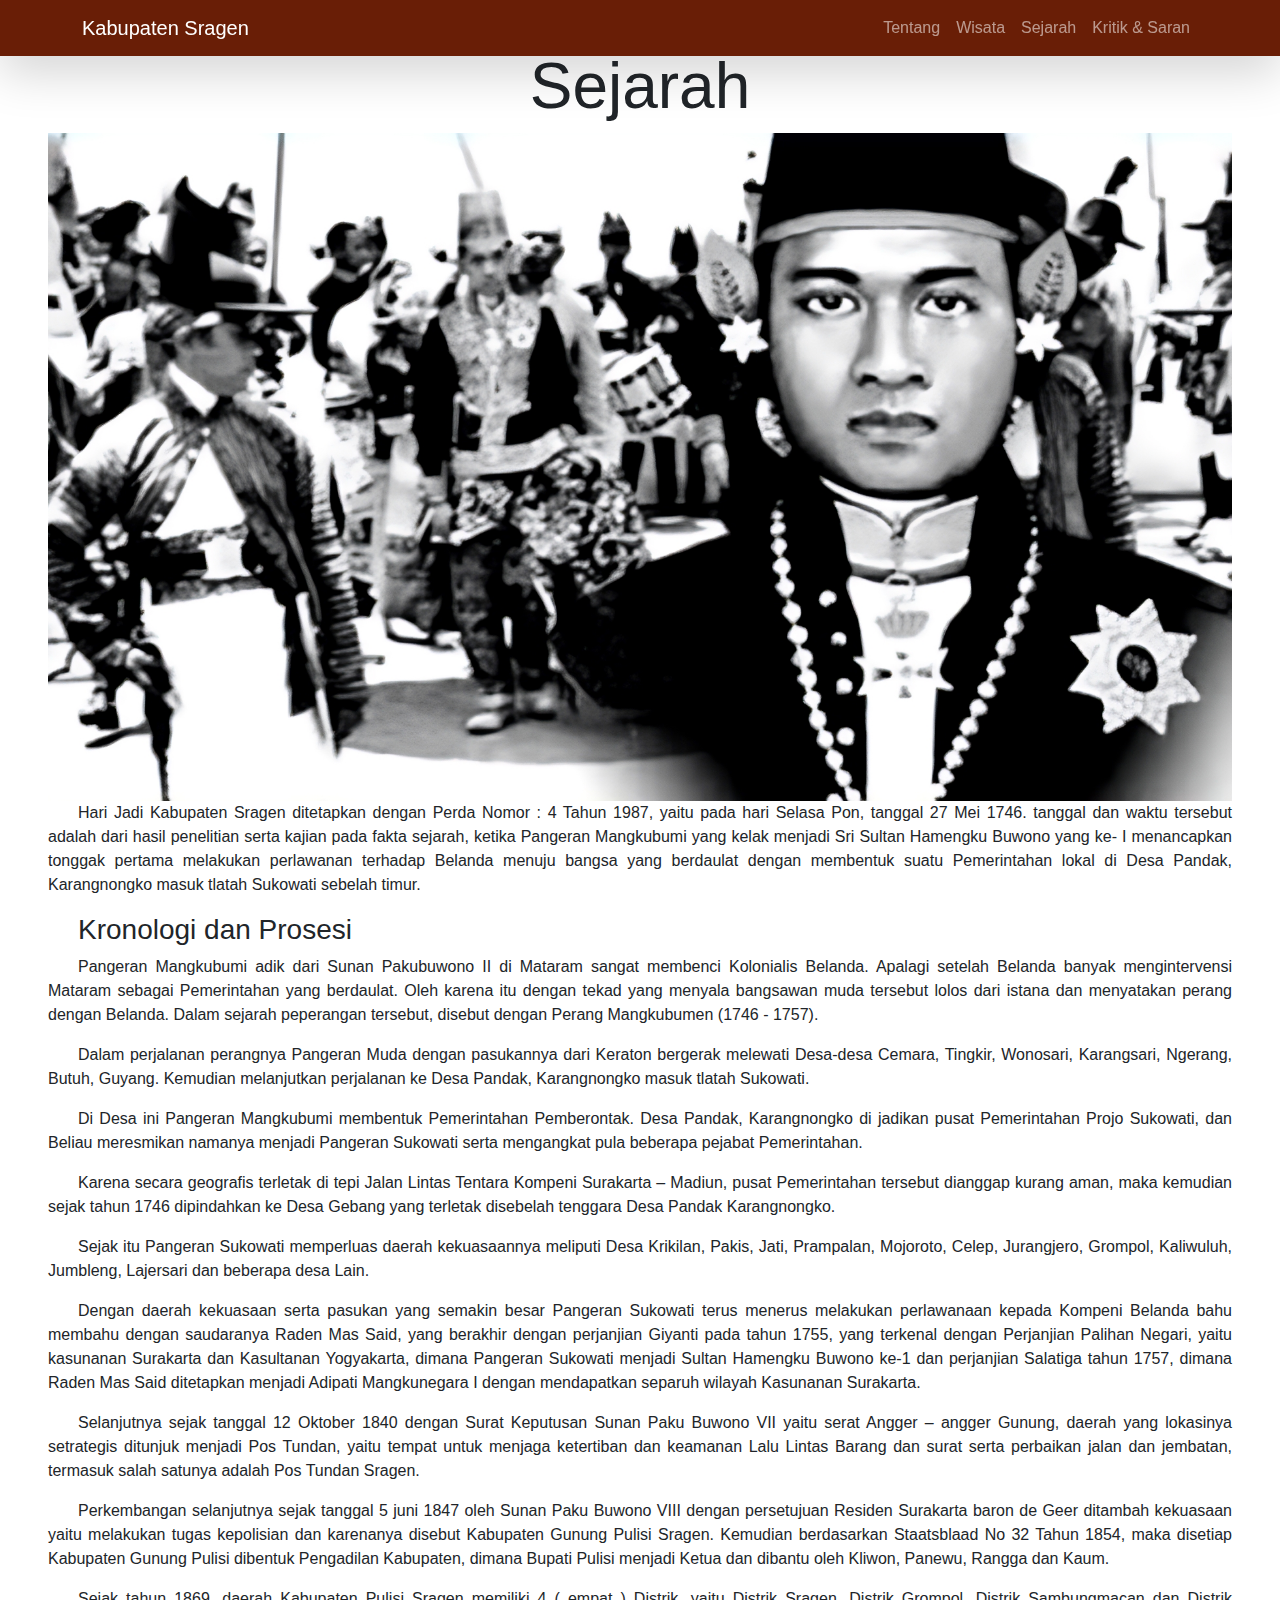
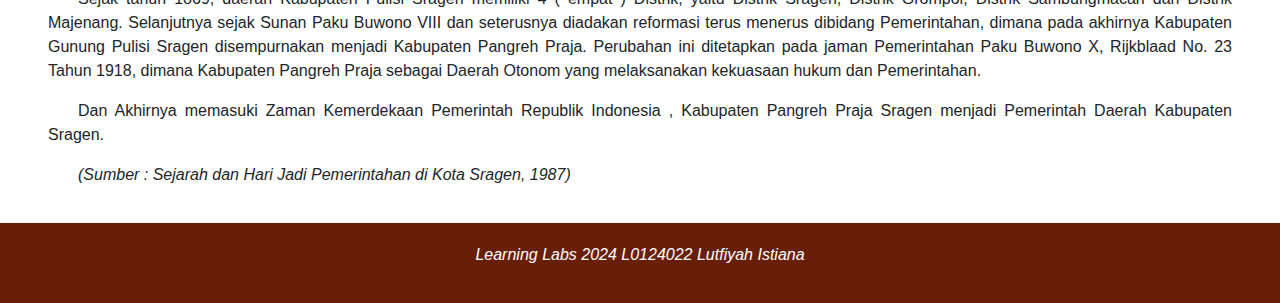
<file: content.html>
<!DOCTYPE html>
<html lang="en">
<head>
    <meta charset="UTF-8">
    <meta name="viewport" content="width=device-width, initial-scale=1.0">
    <title>Kabupaten Sragen</title>
    <link href="https://cdn.jsdelivr.net/npm/bootstrap@5.3.3/dist/css/bootstrap.min.css" rel="stylesheet" integrity="sha384-QWTKZyjpPEjISv5WaRU9OFeRpok6YctnYmDr5pNlyT2bRjXh0JMhjY6hW+ALEwIH" crossorigin="anonymous">
    <link
        rel="stylesheet" href="css/styles.css "
    >
</head>
<body>
    <header>
          <!-- navigasi -->
        <nav class="navbar navbar-expand-lg navbar-dark shadow-lg fixed-top">
            <div class="container">
                <a class="navbar-brand" href="index.html">Kabupaten Sragen</a>
                <button class="navbar-toggler" type="button" data-bs-toggle="collapse" data-bs-target="#navbarText" aria-controls="navbarText" aria-expanded="false" aria-label="Toggle navigation">
                <span class="navbar-toggler-icon"></span>
                </button>
                <div class="collapse navbar-collapse text-right" id="navbarText">
                <ul class="navbar-nav ms-auto mb-2 mb-lg-0">
                    <li class="nav-item">
                        <a class="nav-link" href="index.html#tentang">Tentang</a>
                    </li>
                    <li class="nav-item">
                        <a class="nav-link" href="index.html#wisata">Wisata</a>
                    </li>
                    <li class="nav-item">
                        <a class="nav-link" href="content.html">Sejarah</a>
                    </li>
                    <li class="nav-item">
                        <a class="nav-link" href="feedback.html">Kritik & Saran</a>
                    </li>
                </ul>
                </div>
            </div>
        </nav>
    </header>
    <main class="pt-5">
        <div class="px-md-5">
            <h2 class="display-3 text-center">Sejarah</h2>
            <img 
                src="images/sejarah.png" 
                alt="Pangeran Mangkubumi"
                width="100%"
            />
            <section>
                <p>
                    Hari Jadi Kabupaten Sragen ditetapkan dengan Perda Nomor : 4 Tahun 1987, yaitu pada hari Selasa Pon, tanggal 27 Mei 1746. tanggal dan waktu tersebut adalah dari hasil penelitian serta kajian pada fakta sejarah, ketika Pangeran Mangkubumi yang kelak menjadi Sri Sultan Hamengku Buwono yang ke- I menancapkan tonggak pertama melakukan perlawanan terhadap Belanda menuju bangsa yang berdaulat dengan membentuk suatu Pemerintahan lokal di Desa Pandak, Karangnongko masuk tlatah Sukowati sebelah timur.
                </p>
                <h3>Kronologi dan Prosesi</h3>
                <p>
                    Pangeran Mangkubumi adik dari Sunan Pakubuwono II di Mataram sangat membenci Kolonialis Belanda. Apalagi setelah Belanda banyak mengintervensi Mataram sebagai Pemerintahan yang berdaulat. Oleh karena itu dengan tekad yang menyala bangsawan muda tersebut lolos dari istana dan menyatakan perang dengan Belanda. Dalam sejarah peperangan tersebut, disebut dengan Perang Mangkubumen (1746 - 1757).
                </p>
                <p>
                    Dalam perjalanan perangnya Pangeran Muda dengan pasukannya dari Keraton bergerak melewati Desa-desa Cemara, Tingkir, Wonosari, Karangsari, Ngerang, Butuh, Guyang. Kemudian melanjutkan perjalanan ke Desa Pandak, Karangnongko masuk tlatah Sukowati.
                </p>
                <p>
                    Di Desa ini Pangeran Mangkubumi membentuk Pemerintahan Pemberontak. Desa Pandak, Karangnongko di jadikan pusat Pemerintahan Projo Sukowati, dan Beliau meresmikan namanya menjadi Pangeran Sukowati serta mengangkat pula beberapa pejabat Pemerintahan.
                </p>
                <p>
                    Karena secara geografis terletak di tepi Jalan Lintas Tentara Kompeni Surakarta – Madiun, pusat Pemerintahan tersebut dianggap kurang aman, maka kemudian sejak tahun 1746 dipindahkan ke Desa Gebang yang terletak disebelah tenggara Desa Pandak Karangnongko.
                </p>
                <p>
                    Sejak itu Pangeran Sukowati memperluas daerah kekuasaannya meliputi Desa Krikilan, Pakis, Jati, Prampalan, Mojoroto, Celep, Jurangjero, Grompol, Kaliwuluh, Jumbleng, Lajersari dan beberapa desa Lain.  
                </p>
                <p>
                    Dengan daerah kekuasaan serta pasukan yang semakin besar Pangeran Sukowati terus menerus melakukan perlawanaan kepada Kompeni Belanda bahu membahu dengan saudaranya Raden Mas Said, yang berakhir dengan perjanjian Giyanti pada tahun 1755, yang terkenal dengan Perjanjian Palihan Negari, yaitu kasunanan Surakarta dan Kasultanan Yogyakarta, dimana Pangeran Sukowati menjadi Sultan Hamengku Buwono ke-1 dan perjanjian Salatiga tahun 1757, dimana Raden Mas Said ditetapkan menjadi Adipati Mangkunegara I dengan mendapatkan separuh wilayah Kasunanan Surakarta.
                </p>
                <p>
                    Selanjutnya sejak tanggal 12 Oktober 1840 dengan Surat Keputusan Sunan Paku Buwono VII yaitu serat Angger – angger Gunung, daerah yang lokasinya setrategis ditunjuk menjadi Pos Tundan, yaitu tempat untuk menjaga ketertiban dan keamanan Lalu Lintas Barang dan surat serta perbaikan jalan dan jembatan, termasuk salah satunya adalah Pos Tundan Sragen.
                </p>
                <p>
                    Perkembangan selanjutnya sejak tanggal 5 juni 1847 oleh Sunan Paku Buwono VIII dengan persetujuan Residen Surakarta baron de Geer ditambah kekuasaan yaitu melakukan tugas kepolisian dan karenanya disebut Kabupaten Gunung Pulisi Sragen. Kemudian berdasarkan Staatsblaad No 32 Tahun 1854, maka disetiap Kabupaten Gunung Pulisi dibentuk Pengadilan Kabupaten, dimana Bupati Pulisi menjadi Ketua dan dibantu oleh Kliwon, Panewu, Rangga dan Kaum. 
                </p>
                <p>
                    Sejak tahun 1869, daerah Kabupaten Pulisi Sragen memiliki 4 ( empat ) Distrik, yaitu Distrik Sragen, Distrik Grompol, Distrik Sambungmacan dan Distrik Majenang. Selanjutnya sejak Sunan Paku Buwono VIII dan seterusnya diadakan reformasi terus menerus dibidang Pemerintahan, dimana pada akhirnya Kabupaten Gunung Pulisi Sragen disempurnakan menjadi Kabupaten Pangreh Praja. Perubahan ini ditetapkan pada jaman Pemerintahan Paku Buwono X, Rijkblaad No. 23 Tahun 1918, dimana Kabupaten Pangreh Praja sebagai Daerah Otonom yang melaksanakan kekuasaan hukum dan Pemerintahan.
                </p>
                <p>
                    Dan Akhirnya memasuki Zaman Kemerdekaan Pemerintah Republik Indonesia , Kabupaten Pangreh Praja Sragen menjadi Pemerintah Daerah Kabupaten Sragen.
                </p>
                <p><em>(Sumber : Sejarah dan Hari Jadi Pemerintahan di Kota Sragen, 1987)</em></p>
            </section>
            
        </div>
    </main>
    <footer>
        <p class="text-center"><em>Learning Labs 2024 L0124022 Lutfiyah Istiana</em></p>
    </footer>
</body>
</html>
</file>
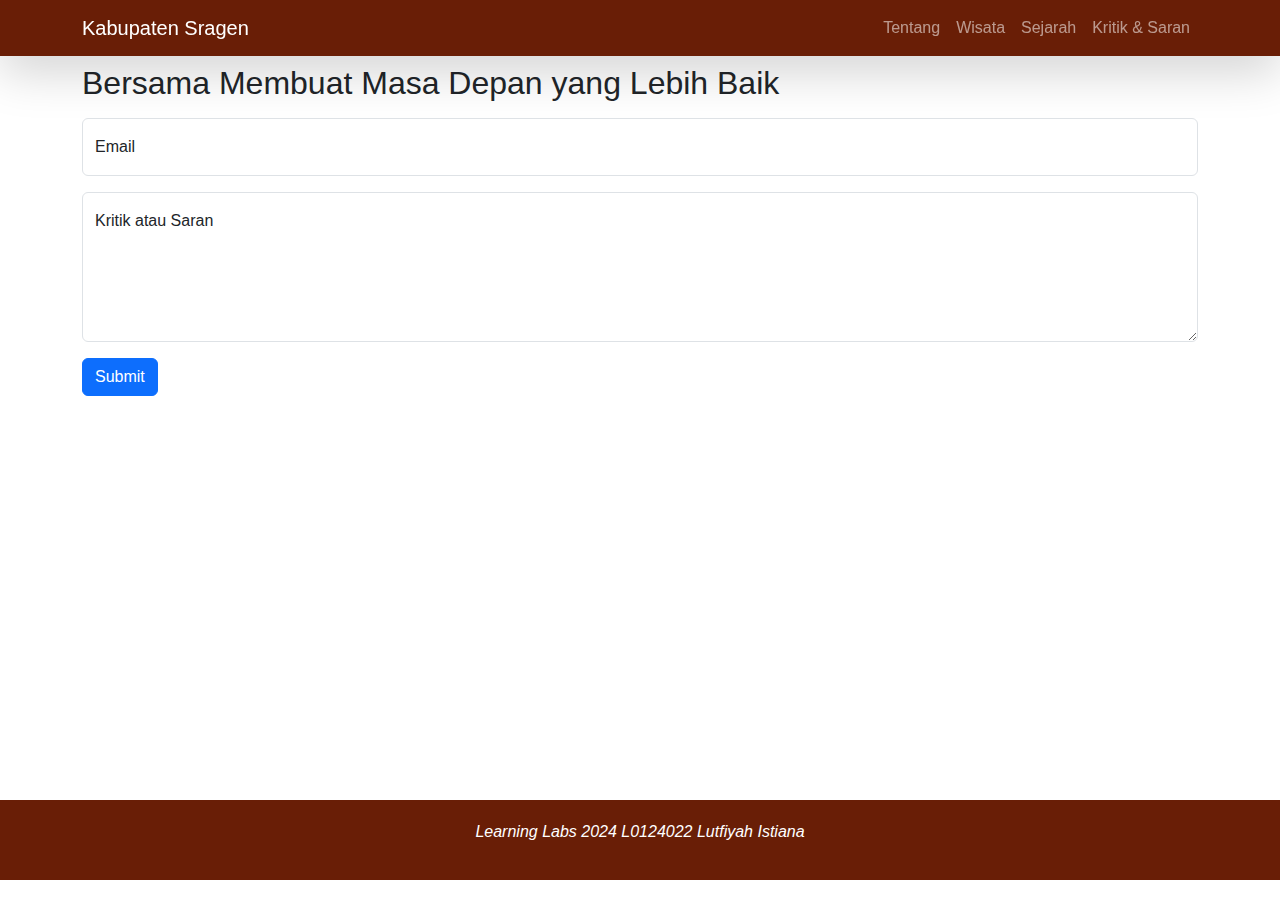
<file: feedback.html>
<!DOCTYPE html>
<html lang="en">
<head>
    <meta charset="UTF-8">
    <meta name="viewport" content="width=device-width, initial-scale=1.0">
    <title>Kabupaten Sragen</title>
    <link href="https://cdn.jsdelivr.net/npm/bootstrap@5.3.3/dist/css/bootstrap.min.css" rel="stylesheet" integrity="sha384-QWTKZyjpPEjISv5WaRU9OFeRpok6YctnYmDr5pNlyT2bRjXh0JMhjY6hW+ALEwIH" crossorigin="anonymous">
    <link
        rel="stylesheet" href="css/styles.css "
    >
</head>
<body>
    <header>
          <!-- navigasi -->
        <nav class="navbar navbar-expand-lg navbar-dark shadow-lg fixed-top">
            <div class="container">
                <a class="navbar-brand" href="index.html">Kabupaten Sragen</a>
                <button class="navbar-toggler" type="button" data-bs-toggle="collapse" data-bs-target="#navbarText" aria-controls="navbarText" aria-expanded="false" aria-label="Toggle navigation">
                <span class="navbar-toggler-icon"></span>
                </button>
                <div class="collapse navbar-collapse text-right" id="navbarText">
                <ul class="navbar-nav ms-auto mb-2 mb-lg-0">
                    <li class="nav-item">
                        <a class="nav-link" href="index.html#tentang">Tentang</a>
                    </li>
                    <li class="nav-item">
                        <a class="nav-link" href="index.html#wisata">Wisata</a>
                    </li>
                    <li class="nav-item">
                        <a class="nav-link" href="content.html">Sejarah</a>
                    </li>
                    <li class="nav-item">
                        <a class="nav-link" href="feedback.html">Kritik & Saran</a>
                    </li>
                </ul>
                </div>
            </div>
        </nav>
    </header>
    <main class="pt-5">
        <!-- kritik dan saran -->
        <div class="container mt-3">
            <h2>Bersama Membuat Masa Depan yang Lebih Baik</h2>
            <form action="/action_page.php">
                <div class="form-floating mb-3 mt-3">
                    <input type="text" class="form-control" id="email" placeholder="Enter email" name="email">
                    <label for="email">Email</label>
                </div>
                <div class="form-floating mb-3 mt-3">
                    <textarea class="form-control" placeholder="Tuliskan kritik dan saranmu" id="comment" name="text" style="height: 150px;"></textarea>
                    <label for="comment">Kritik atau Saran</label>
                </div>
            
                <button type="submit" class="btn btn-primary">Submit</button>
            </form>
            
          </div>
          
    </main>
    <footer>
        <p class="text-center"><em>Learning Labs 2024 L0124022 Lutfiyah Istiana</em></p>
    </footer>
</body>
</html>
</file>
<file: css/styles.css>
body {
    font-family: 'Roboto', sans-serif;
}

.navbar {
    background-color: #691e06;
}

.banner {
    position: relative;
    background: url('../images/alunAlunSragen.jpg') no-repeat center center;
    background-size: cover;
    padding-top: 20%;
    padding-bottom: 20%;
    color: #fff;
    overflow: hidden;
}

.banner::before {
    content: '';
    position: absolute;
    top: 0;
    left: 0;
    width: 100%;
    height: 100%;
    background-color: rgba(251, 186, 114, 0.3); 
    z-index: 1;
}

main {
    min-height: calc(100vh - 100px);
    padding-bottom: 20px;
}

.banner .container {
    position: relative;
    z-index: 2;
}

.crop-img {
    object-fit: cover;
}

.text {
    text-align: justify;
    text-indent: 30px; 
}

#tentang {
    scroll-margin-top: 70px;
}

#wisata {
    scroll-margin-top: 70px;
}

section {
    text-align: justify;
    text-indent: 30px;
}

footer {
    background-color: #691e06;
    color: #ffffff;
    padding: 20px;
}
</file>
